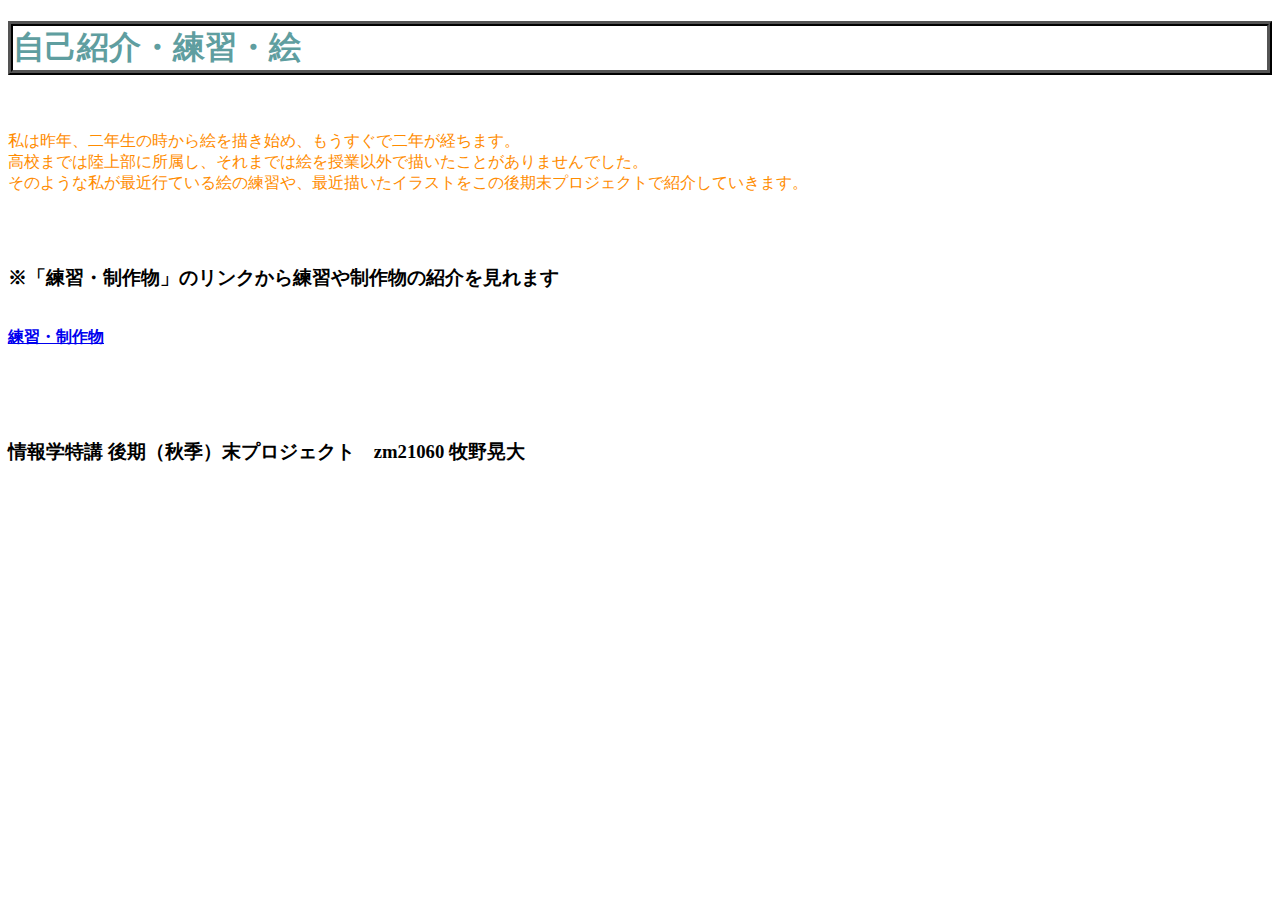
<file: index.html>
<!DOCTYPE html>
<html lang="ja">

<head>
   <meta charset="UTF-8">
   <title>後期末プロジェクト</title>

<link rel="stylesheet" href="mystyle.css">


<script src="myjs.js"></script>




   

</head>     


<body>

<h1>自己紹介・練習・絵</h1>
<br>
<p>
私は昨年、二年生の時から絵を描き始め、もうすぐで二年が経ちます。
<br>
高校までは陸上部に所属し、それまでは絵を授業以外で描いたことがありませんでした。
<br>
そのような私が最近行ている絵の練習や、最近描いたイラストをこの後期末プロジェクトで紹介していきます。
</p>
<br>
<br>

<h3>※「練習・制作物」のリンクから練習や制作物の紹介を見れます</h3>


<br>
<a href="a.html#def"><strong>練習・制作物</strong></a>
<br><br>

<br><br><br>


<h3>情報学特講 後期（秋季）末プロジェクト　zm21060 牧野晃大</h3>











</body>
</html>
</file>
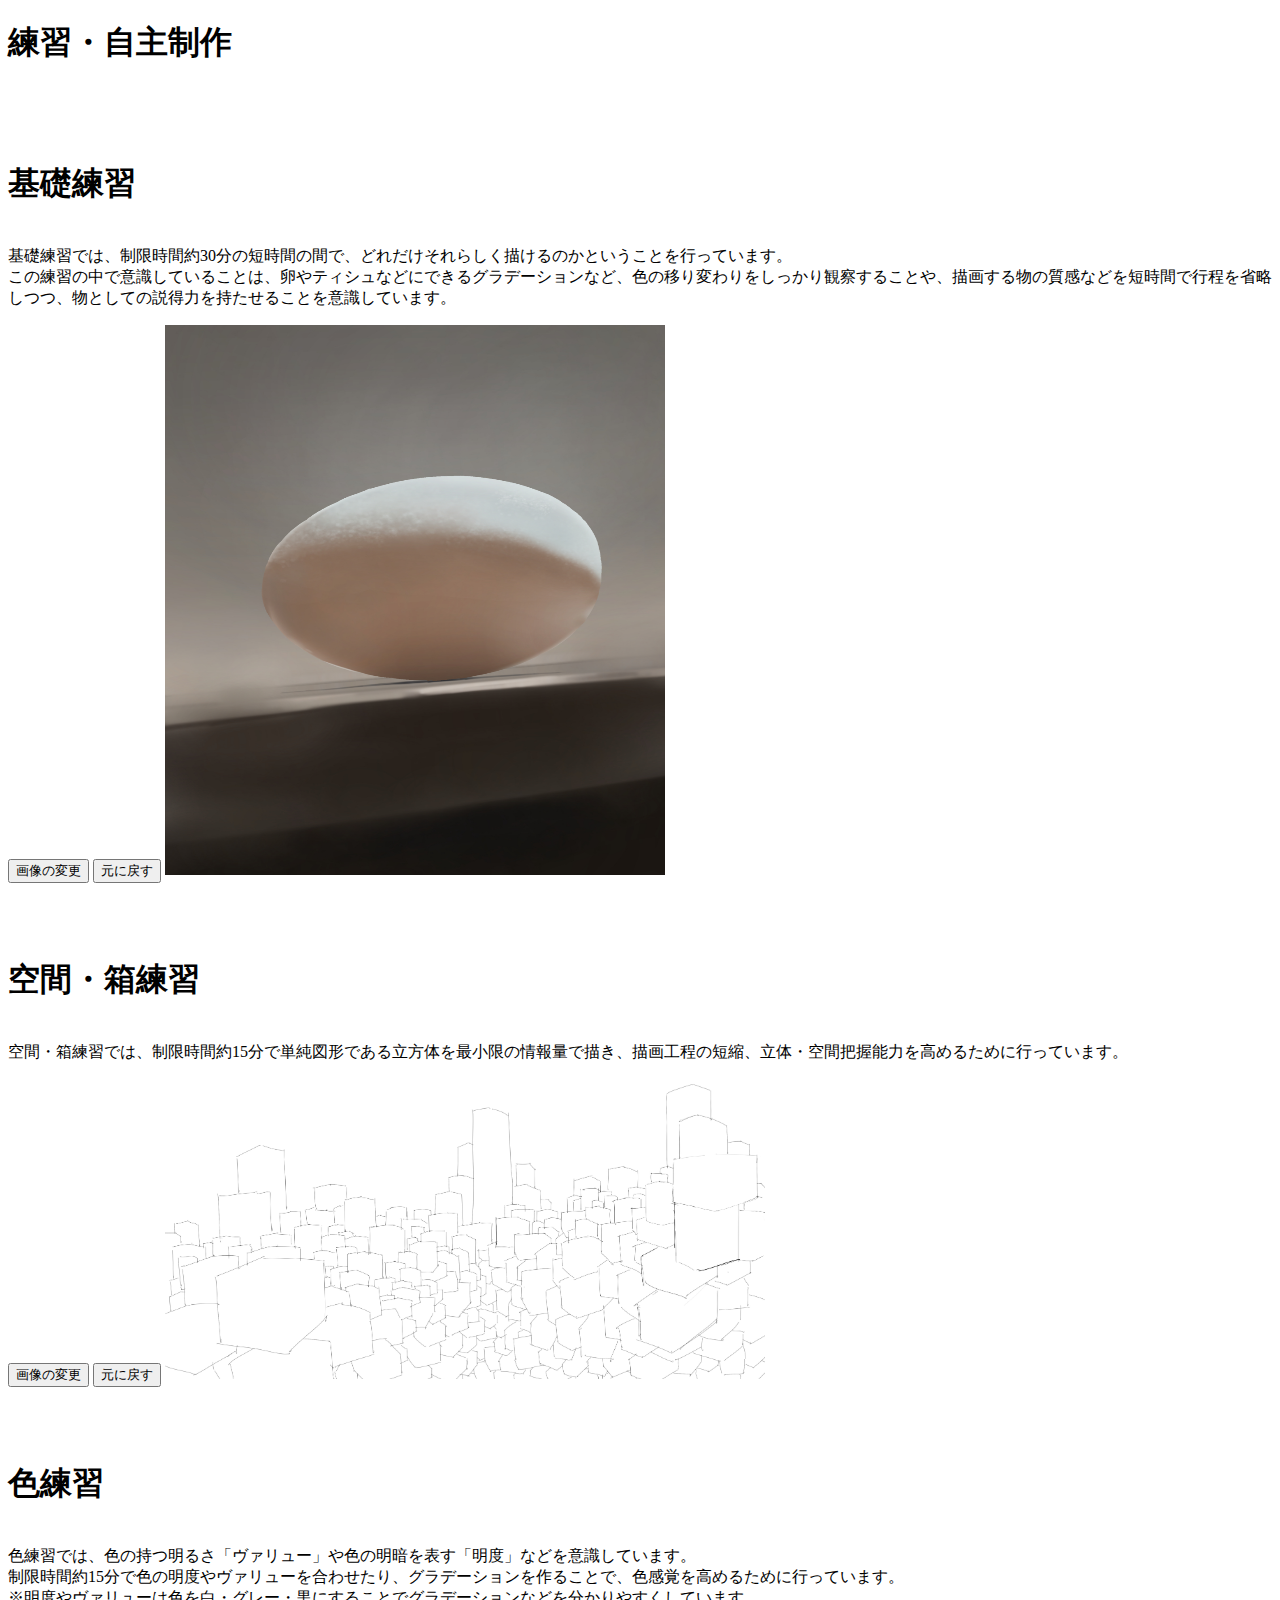
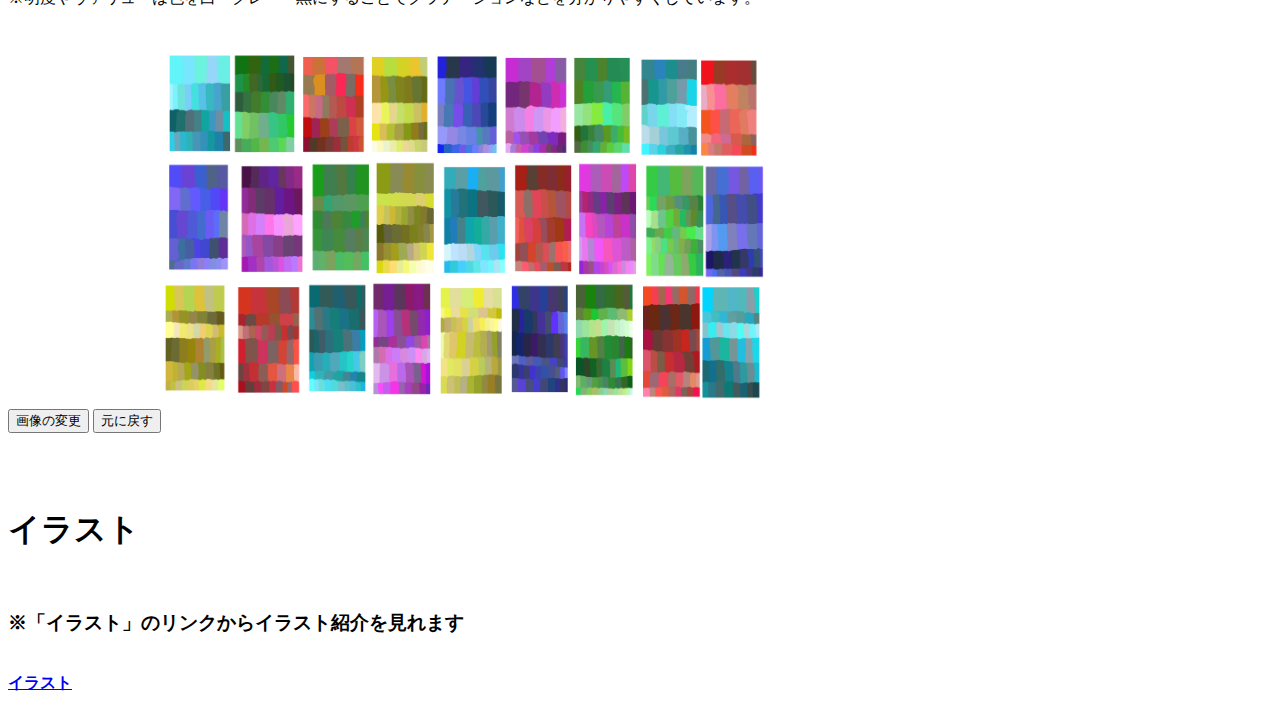
<file: a.html>
<!DOCTYPE html>
<html lang="ja">
  
<head>
  <meta charset="UTF-8">
  <title>自主制作</title>

<script src="ex01.js"></script>
<script src="ex02.js"></script>
<script src="ex03.js"></script>
<!--<script src="ex04.js"></script>-->

<link rel="stylesheet" href="imagechange.css">
  

  
</head>
  
<body>


<!--
  <input type="button" value="画像の変更" onclick="imgchange3();">
<input type="button" value="元に戻す" onclick="imgchange4();">
<img src='image/png-transparent-josai-university-hd-logo.png' id="logo2" alt="Josai Logo" class="imagechange2"> -->
  
<h1><strong>練習・自主制作</strong></h1>
<br>
<br>
<br>
<h1>基礎練習</h1>
<p>
<br>
  基礎練習では、制限時間約30分の短時間の間で、どれだけそれらしく描けるのかということを行っています。
<br>
  この練習の中で意識していることは、卵やティシュなどにできるグラデーションなど、色の移り変わりをしっかり観察することや、描画する物の質感などを短時間で行程を省略しつつ、物としての説得力を持たせることを意識しています。
<br>
</p>
<input type="button" value="画像の変更" onclick="rennsyuu2();">
<input type="button" value="元に戻す" onclick="rennsyuu3();">
  
<!-- <input type="button" value="画像の変更" onclick= "rennsyuu2();setTimeout('rennsyuu3()',2000);"> -->
<img src='image/kisorenn1.jpg' id="rennsyuu" alt="オフ" class="imagechange1">

<br>
<br>
<br>
<br>
<h1>空間・箱練習</h1>
<p>
<br>
空間・箱練習では、制限時間約15分で単純図形である立方体を最小限の情報量で描き、描画工程の短縮、立体・空間把握能力を高めるために行っています。
<br>
</p>

<input type="button" value="画像の変更" onclick="kuukannhako1();">
<input type="button" value="元に戻す" onclick="kuukannhako2();">
<!--<input type="button" value="画像の変更" onclick= "kuukannhako1();setTimeout('kuukannhako2()',2000);">-->
<img src='image/空間箱1.jpg' id="kuukannhako" alt="オフ" class="imagechange2">

<br>
<br> 
<br>
<br> 
<h1>色練習</h1>
<p>
<br> 
色練習では、色の持つ明るさ「ヴァリュー」や色の明暗を表す「明度」などを意識しています。
<br>  
制限時間約15分で色の明度やヴァリューを合わせたり、グラデーションを作ることで、色感覚を高めるために行っています。
<br>
※明度やヴァリューは色を白・グレー・黒にすることでグラデーションなどを分かりやすくしています。
<br>
</p>

<input type="button" value="画像の変更" onclick="irorennsyuu1();">
<input type="button" value="元に戻す" onclick="irorennsyuu2();">
<!--<input type="button" value="画像の変更" onclick= "irorennsyuu1();setTimeout('irorennsyuu2()',2000);">-->
<img src='image/色練習1.jpg' id="irorennsyuu" alt="オフ" class="imagechange3">


<br> 
<br>
<br>
<br>
<h1>イラスト</h1>
<br>
<h3>※「イラスト」のリンクからイラスト紹介を見れます</h3>
<br>
  
<!--<input type="button" value="画像の変更" onclick="irasuto1();">
<input type="button" value="元に戻す" onclick="irasuto2();">
<input type="button" value="画像の変更" onclick= "irasuto1();setTimeout('irasuto2()',2000);">
<img src='image/イラスト.png' width="500" height="750" id="irasuto" alt="オフ">
-->

<a href="b.html#def"><strong>イラスト</strong></a>
<br><br>


</body>
</html>
</file>
<file: mystyle.css>
h1{color:#5f9ea0}

p{color:#ff8c00}

h1{border:ridge thick black;}
</file>
<file: imagechange.css>
img.imagechange1{width:500px; height:550px}
img.imagechange2{width:600px; height:300px}
img.imagechange3{width:600px; height:400px}
/*img.imagechange4{width:500px; height:750px}*/
</file>
